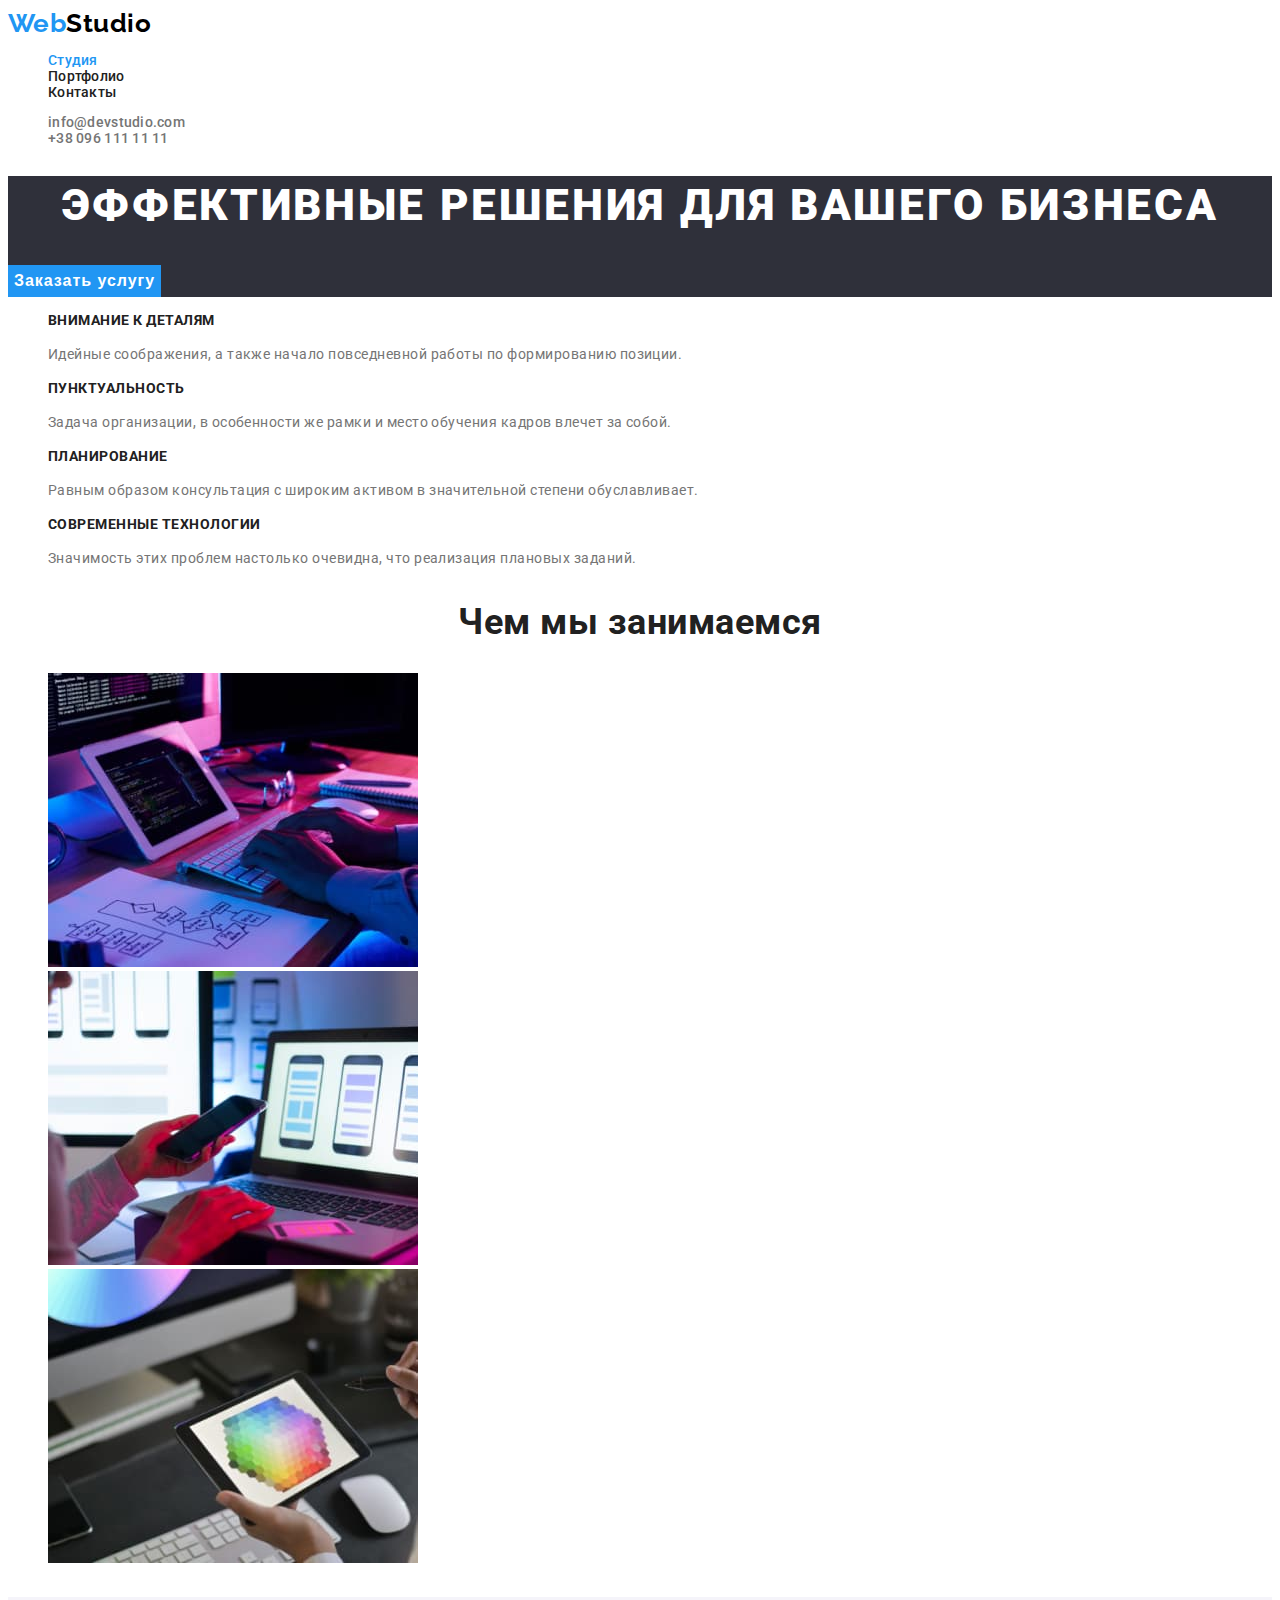
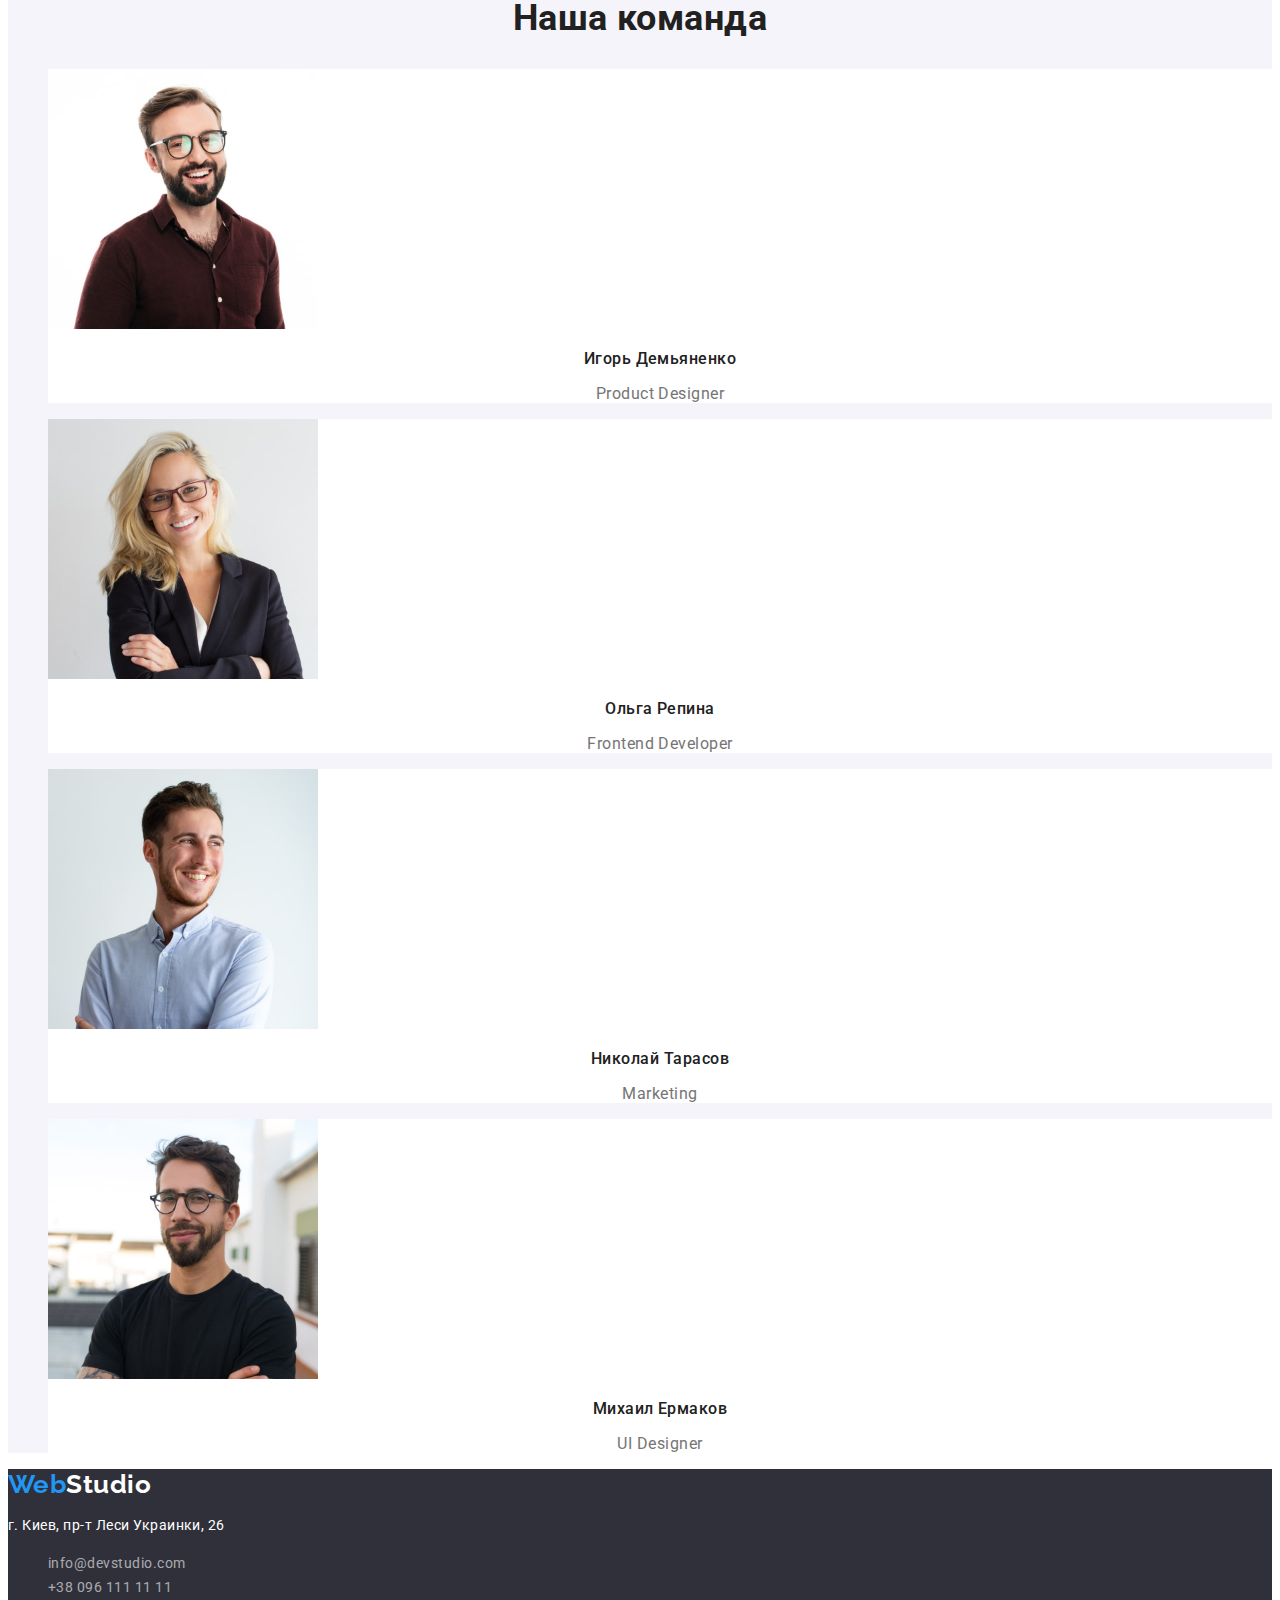
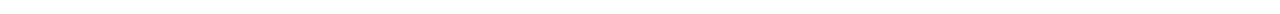
<file: index.html>
<!DOCTYPE html>
<html lang="ru">
  <head>
    <meta charset="UTF-8" />
    <meta http-equiv="X-UA-Compatible" content="IE=edge" />
    <meta name="viewport" content="width=device-width, initial-scale=1.0" />
    <title>Студия</title>
    <link rel="preconnect" href="https://fonts.googleapis.com" />
    <link rel="preconnect" href="https://fonts.gstatic.com" crossorigin />
    <link
      href="https://fonts.googleapis.com/css2?family=Raleway:wght@700&family=Roboto:wght@400;500;700;900&display=swap"
      rel="stylesheet"
    />
    <link rel="stylesheet" href="css/styles.css" />
  </head>
  <body>
    <!--Header-->
    <header>
      <nav>
        <a href="./index.html" class="logo"
          ><span class="web">Web</span>Studio</a
        >
        <ul class="list">
          <li class="current"><a href="./index.html">Студия</a></li>
          <li><a href="./portfolio.html">Портфолио</a></li>
          <li><a href="./">Контакты</a></li>
        </ul>
      </nav>
      <ul class="contacts-list">
        <li>
          <a href="mailto:info@devstudio.com" class="contacts"
            >info@devstudio.com</a
          >
        </li>
        <li>
          <a href="tel:380961111111" class="contacts">+38 096 111 11 11</a>
        </li>
      </ul>
    </header>
    <!-- Index - Main -->
    <main>
      <!--Index - Section 1 (Head)-->
      <section class="head">
        <h1 class="h1-index">эффективные решения для вашего бизнеса</h1>
        <button type="button" class="button-index">Заказать услугу</button>
      </section>
      <!--Index - Section 2 (Features)-->
      <section>
        <h2 class="h2-hide">Особенности</h2>
        <ul class="feature-list">
          <li>
            <h3 class="title">Внимание к деталям</h3>
            <p class="text">
              Идейные соображения, а также начало повседневной работы по
              формированию позиции.
            </p>
          </li>
          <li>
            <h3 class="title">Пунктуальность</h3>
            <p class="text">
              Задача организации, в особенности же рамки и место обучения кадров
              влечет за собой.
            </p>
          </li>
          <li>
            <h3 class="title">Планирование</h3>
            <p class="text">
              Равным образом консультация с широким активом в значительной
              степени обуславливает.
            </p>
          </li>
          <li>
            <h3 class="title">Современные технологии</h3>
            <p class="text">
              Значимость этих проблем настолько очевидна, что реализация
              плановых заданий.
            </p>
          </li>
        </ul>
      </section>
      <!--Index - Section 3 (Our work)-->
      <section>
        <h2 class="section-title">Чем мы занимаемся</h2>
        <ul class="work__list">
          <li>
            <img
              src="./images/box1.jpg"
              alt="Написание кода"
              width="370"
              height="294"
            />
          </li>
          <li>
            <img
              src="./images/img.jpg"
              alt="Мобильная разработка"
              width="370"
              height="294"
            />
          </li>
          <li>
            <img
              src="./images/img(1).jpg"
              alt="Дизайн"
              width="370"
              height="294"
            />
          </li>
        </ul>
      </section>
      <!--Index - Section 4 (Our team)-->
      <section class="our-team">
        <h2 class="section-title">Наша команда</h2>
        <ul class="team-list">
          <li>
            <img
              src="./images/img(2).jpg"
              alt="Игорь Демьяненко"
              width="270"
              height="260"
            />
            <h3 class="section4-h3">Игорь Демьяненко</h3>
            <p class="text">Product Designer</p>
          </li>
          <li>
            <img
              src="./images/img(3).jpg"
              alt="Ольга Репина"
              width="270"
              height="260"
            />
            <h3 class="section4-h3">Ольга Репина</h3>
            <p class="text">Frontend Developer</p>
          </li>
          <li>
            <img
              src="./images/img(4).jpg"
              alt="Николай Тарасов"
              width="270"
              height="260"
            />
            <h3 class="section4-h3">Николай Тарасов</h3>
            <p class="text">Marketing</p>
          </li>
          <li>
            <img
              src="./images/img(5).jpg"
              alt="Михаил Ермаков"
              width="270"
              height="260"
            />
            <h3 class="section4-h3">Михаил Ермаков</h3>
            <p class="text">UI Designer</p>
          </li>
        </ul>
      </section>
    </main>
    <!--Footer-->
    <footer class="footer">
      <a href="./index.html" class="logo-footer"
        ><span class="web">Web</span>Studio</a
      >
      <address class="address">
        <p>г. Киев, пр-т Леси Украинки, 26</p>
        <ul class="address__list">
          <li>
            <a href="mailto:info@devstudio.com" class="link"
              >info@devstudio.com</a
            >
          </li>
          <li><a href="tel:380961111111" class="link">+38 096 111 11 11</a></li>
        </ul>
      </address>
    </footer>
  </body>
</html>
</file>
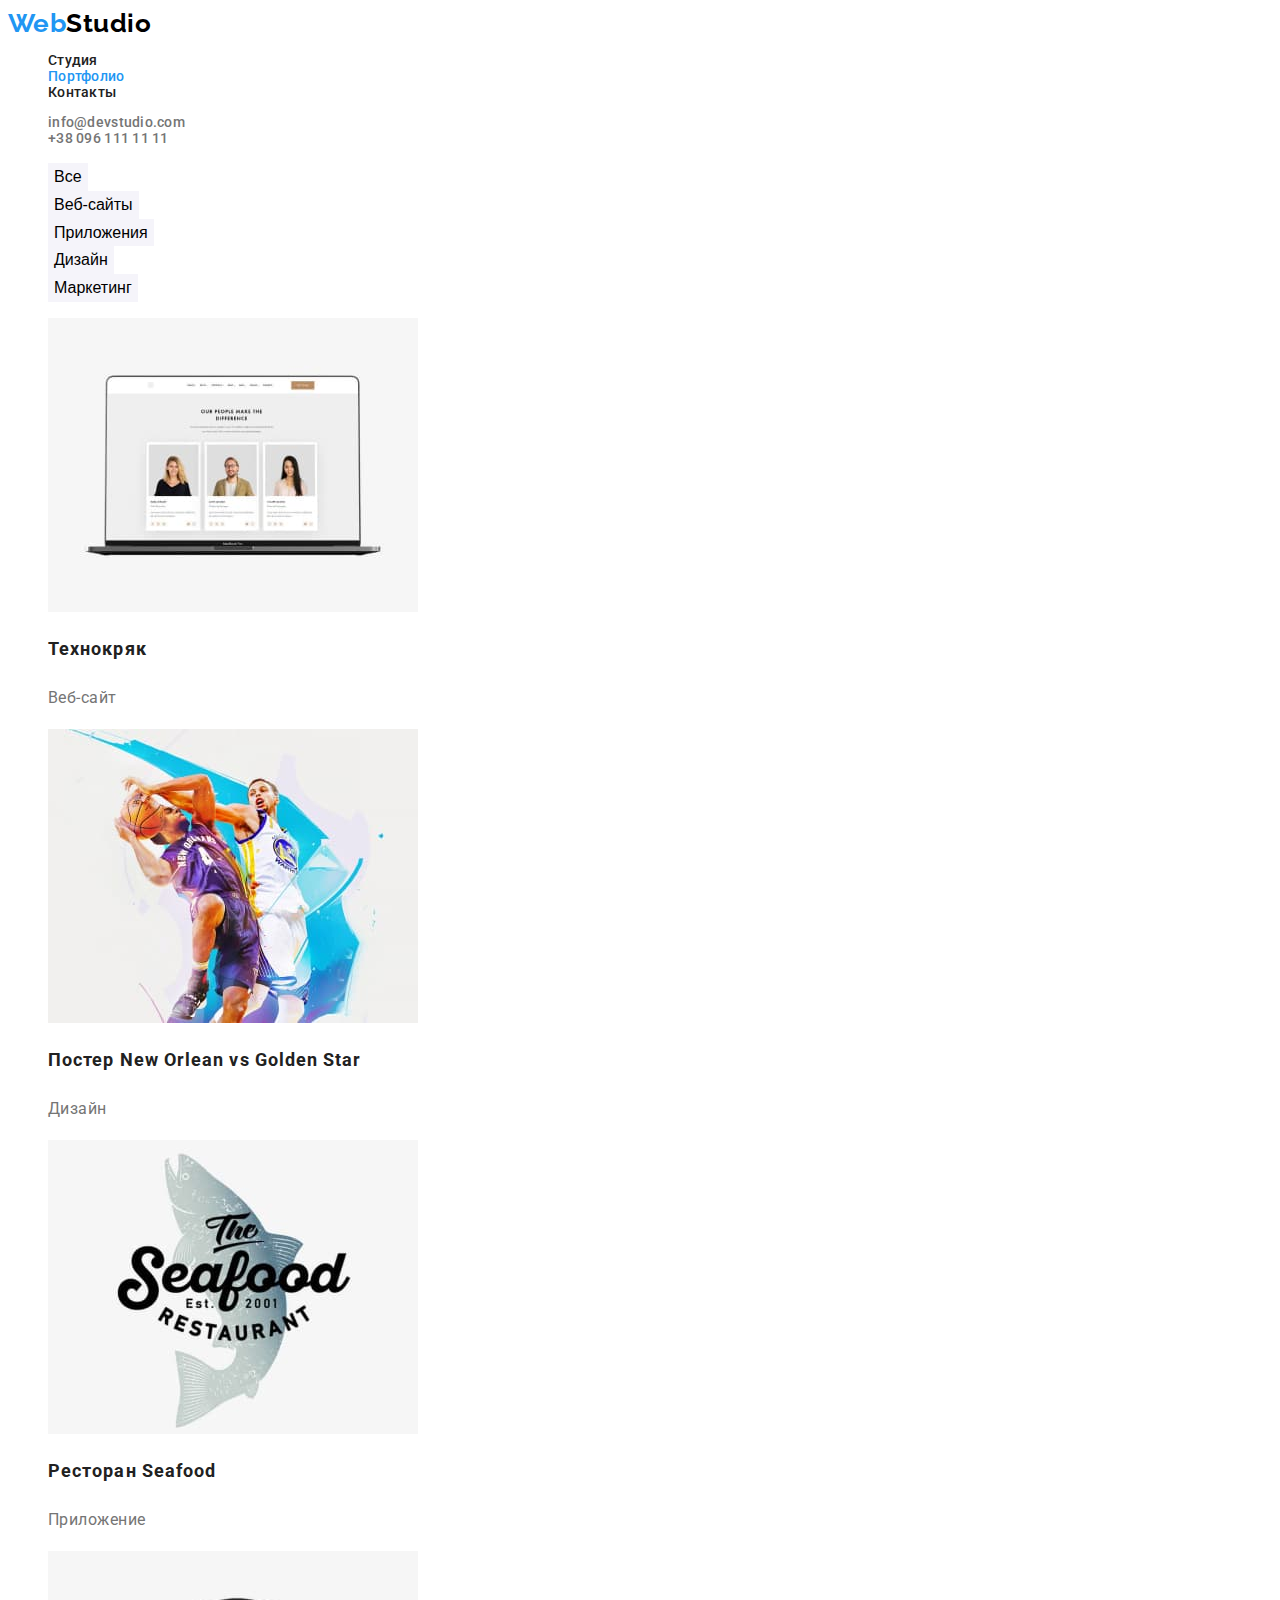
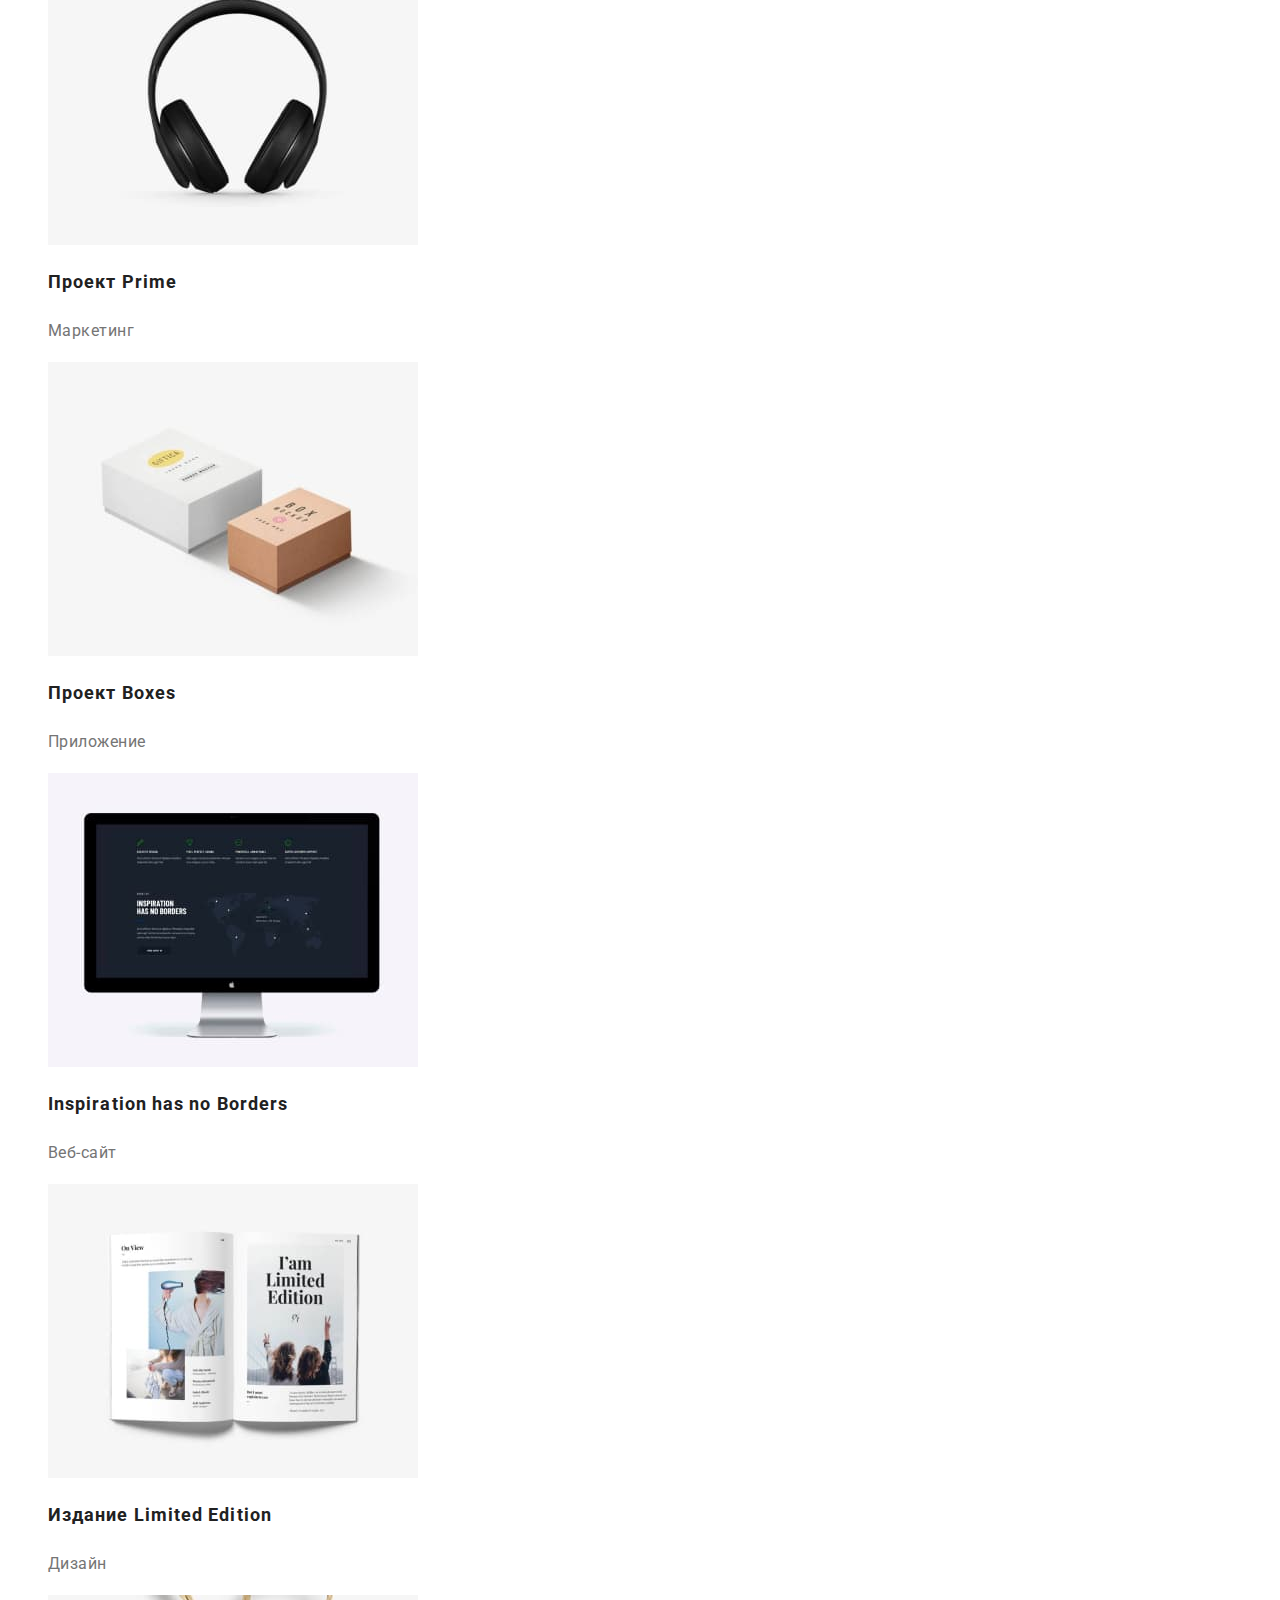
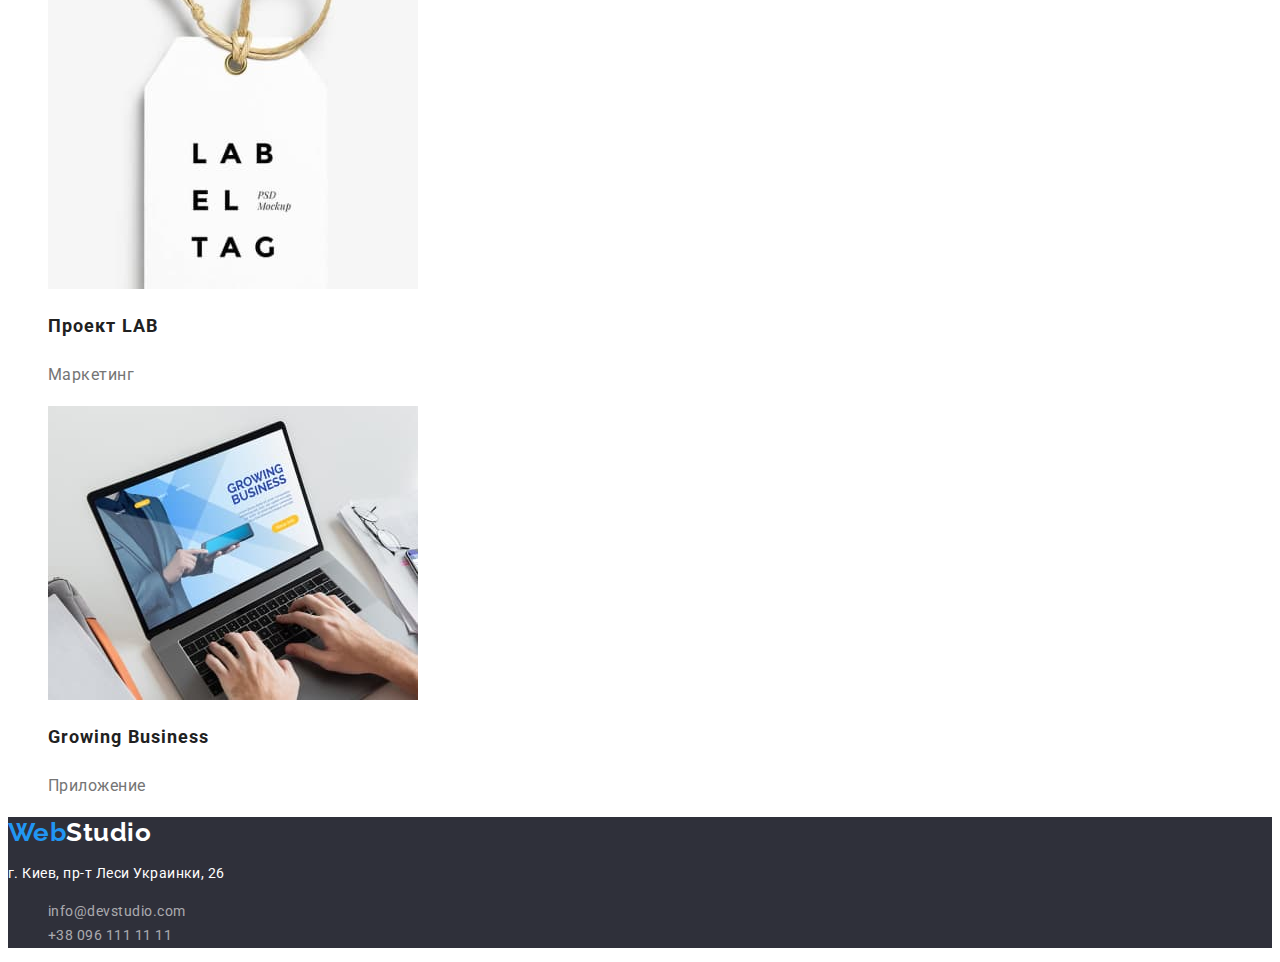
<file: portfolio.html>
<!DOCTYPE html>
<html lang="ru">
  <head>
    <meta charset="UTF-8" />
    <meta http-equiv="X-UA-Compatible" content="IE=edge" />
    <meta name="viewport" content="width=device-width, initial-scale=1.0" />
    <title>Портфолио</title>
    <link rel="preconnect" href="https://fonts.googleapis.com" />
    <link rel="preconnect" href="https://fonts.gstatic.com" crossorigin />
    <link
      href="https://fonts.googleapis.com/css2?family=Raleway:wght@700&family=Roboto:wght@400;500;700;900&display=swap"
      rel="stylesheet"
    />
    <link rel="stylesheet" href="css/styles.css" />
  </head>

  <body>
    <!--Header-->
    <header>
      <nav>
        <a href="./index.html" class="logo"
          ><span class="web">Web</span>Studio</a
        >
        <ul class="list">
          <li><a href="./index.html">Студия</a></li>
          <li class="current"><a href="./portfolio.html">Портфолио</a></li>
          <li><a href="./">Контакты</a></li>
        </ul>
      </nav>
      <ul class="contacts-list">
        <li>
          <a href="mailto:info@devstudio.com" class="contacts"
            >info@devstudio.com</a
          >
        </li>
        <li>
          <a href="tel:380961111111" class="contacts">+38 096 111 11 11</a>
        </li>
      </ul>
    </header>
    <!-- Portfolio - Main -->
    <main>
      <section>
        <h1 class="h2-hide">Проекты</h1>
        <!-- Portfolio - Categories -->
        <ul class="list-categories">
          <li><button type="button" class="button-categories">Все</button></li>
          <li>
            <button type="button" class="button-categories">Веб-сайты</button>
          </li>
          <li>
            <button type="button" class="button-categories">Приложения</button>
          </li>
          <li>
            <button type="button" class="button-categories">Дизайн</button>
          </li>
          <li>
            <button type="button" class="button-categories">Маркетинг</button>
          </li>
        </ul>
        <!-- Portfolio - Projects -->
        <ul class="list-projects">
          <li>
            <a href="">
              <img
                src="./images/portfolio/img(6).jpg"
                alt="Технокряк"
                width="370"
                height="294"
              />
              <h2 class="projects-title">Технокряк</h2>
              <p class="projects-text">Веб-сайт</p></a
            >
          </li>
          <li>
            <a href="">
              <img
                src="./images/portfolio/img(7).jpg"
                alt="Постер New Orlean vs Golden Star"
                width="370"
                height="294"
              />
              <h2 class="projects-title">Постер New Orlean vs Golden Star</h2>
              <p class="projects-text">Дизайн</p></a
            >
          </li>
          <li>
            <a href="">
              <img
                src="./images/portfolio/img(8).jpg"
                alt="Ресторан Seafood"
                width="370"
                height="294"
              />
              <h2 class="projects-title">Ресторан Seafood</h2>
              <p class="projects-text">Приложение</p></a
            >
          </li>
          <li>
            <a href="">
              <img
                src="./images/portfolio/img(9).jpg"
                alt="Проект Prime"
                width="370"
                height="294"
              />
              <h2 class="projects-title">Проект Prime</h2>
              <p class="projects-text">Маркетинг</p></a
            >
          </li>
          <li>
            <a href="">
              <img
                src="./images/portfolio/img(10).jpg"
                alt="Проект Boxes"
                width="370"
                height="294"
              />
              <h2 class="projects-title">Проект Boxes</h2>
              <p class="projects-text">Приложение</p></a
            >
          </li>
          <li>
            <a href="">
              <img
                src="./images/portfolio/img(11).jpg"
                alt="Inspiration has no Borders"
                width="370"
                height="294"
              />
              <h2 class="projects-title">Inspiration has no Borders</h2>
              <p class="projects-text">Веб-сайт</p></a
            >
          </li>
          <li>
            <a href="">
              <img
                src="./images/portfolio/img(12).jpg"
                alt="Издание Limited Edition"
                width="370"
                height="294"
              />
              <h2 class="projects-title">Издание Limited Edition</h2>
              <p class="projects-text">Дизайн</p></a
            >
          </li>
          <li>
            <a href="">
              <img
                src="./images/portfolio/img(13).jpg"
                alt="Проект LAB"
                width="370"
                height="294"
              />
              <h2 class="projects-title">Проект LAB</h2>
              <p class="projects-text">Маркетинг</p></a
            >
          </li>
          <li>
            <a href="">
              <img
                src="./images/portfolio/img(14).jpg"
                alt="Приложение"
                width="370"
                height="294"
              />
              <h2 class="projects-title">Growing Business</h2>
              <p class="projects-text">Приложение</p></a
            >
          </li>
        </ul>
      </section>
    </main>
    <!--Footer-->
    <footer class="footer">
      <a href="./index.html" class="logo-footer"
        ><span class="web">Web</span>Studio</a
      >
      <address class="address">
        <p>г. Киев, пр-т Леси Украинки, 26</p>
        <ul class="address__list">
          <li>
            <a href="mailto:info@devstudio.com" class="link"
              >info@devstudio.com</a
            >
          </li>
          <li><a href="tel:380961111111" class="link">+38 096 111 11 11</a></li>
        </ul>
      </address>
    </footer>
  </body>
</html>
</file>
<file: css/styles.css>
:root {
  --colorPrimary: #212121;
  --colorSecondary: #2196f3;
  --colorTertiary: #757575;
  --colorLogoPrimary: #000000;
  --colorHero: #ffffff;
  --colorFooterLink: rgba(255, 255, 255, 0.6);

  --bgColorPrimary: #ffffff;
  --bgColorSecondary: #2f303a;
  --bgColorTertiary: #f5f4fa;

  --btnColorPrimary: #ffffff;
  --btnBgColor: #2196f3;
  --btnBgColorHov: #188ce8;
}

body {
  font-family: 'Roboto', sans-serif;
  color: var(--colorPrimary);
  background-color: var(--bgColorPrimary);
  letter-spacing: 0.03em;
}
/* Header */
.logo {
  color: var(--colorLogoPrimary);
  text-decoration: none;
  font-family: 'Raleway', sans-serif;
  font-weight: 700;
  font-size: 26px;
  line-height: 1.19;
}
.web {
  color: var(--colorSecondary);
}
/* Navigation list */
.list,
.contacts-list {
  font-weight: 500;
  font-size: 14px;
  line-height: 1.14;
  letter-spacing: 0.02em;
}
.list a {
  color: inherit;
  text-decoration: none;
}
.list a:hover,
.list a:focus {
  color: var(--colorSecondary);
}
.current {
  color: var(--colorSecondary);
}
/* Header contacts */
.contacts {
  color: var(--colorTertiary);
  text-decoration: none;
}
.contacts:hover,
.contacts:focus {
  color: var(--colorSecondary);
}
.list,
.contacts-list {
  list-style: none;
}
/* Index - Section 1 (Head) */
.head {
  background-color: var(--bgColorSecondary);
}
.h1-index {
  color: var(--colorHero);
  font-weight: 900;
  font-size: 44px;
  line-height: 1.36;
  text-align: center;
  letter-spacing: 0.06em;
  text-transform: uppercase;
}
.button-index {
  color: var(--btnColorPrimary);
  background-color: var(--btnBgColor);
  border: none;
  font-weight: 700;
  font-size: 16px;
  line-height: 1.87;
  text-align: center;
  letter-spacing: 0.06em;
}
.button-index:hover,
.button-index:focus {
  background-color: var(--btnBgColorHov);
}
/* Index - Section 2 (Features) */
.h2-hide {
  display: none;
}
.feature-list {
  list-style: none;
}
.feature-list .text {
  color: var(--colorTertiary);
  font-size: 14px;
  line-height: 1.71;
}
.title {
  font-weight: 700;
  font-size: 14px;
  line-height: 1.14;
  text-transform: uppercase;
}
/* Index - Section 3 (Our work) */
.section-title {
  font-weight: 700;
  font-size: 36px;
  line-height: 1.17;
  text-align: center;
}
.work__list {
  list-style: none;
}
/* Index - Section 4 (Our Team) */
.our-team {
  background: var(--bgColorTertiary);
}
.team-list .text {
  color: var(--colorTertiary);
  font-size: 16px;
  line-height: 1.19;
  text-align: center;
}
.team-list {
  list-style: none;
}
.team-list li {
  background: var(--bgColorPrimary);
}
.section4-h3 {
  font-weight: 500;
  font-size: 16px;
  line-height: 1.19;
  text-align: center;
}
/* Footer */
.footer {
  color: var(--colorHero);
  background-color: var(--bgColorSecondary);
}
.logo-footer {
  color: inherit;
  text-decoration: none;
  font-family: 'Raleway';
  font-style: normal;
  font-weight: 700;
  font-size: 26px;
  line-height: 1.19;
}
.logo-footer:visited {
  color: var(--colorHero);
}
.footer .link {
  color: var(--colorFooterLink);
  text-decoration: none;
}
.footer .link:hover,
.footer .link:focus {
  color: var(--colorSecondary);
  text-decoration: none;
}
.address {
  font-style: normal;
  font-size: 14px;
  line-height: 1.71;
}
.address__list {
  list-style: none;
}
/* Portfolio - Categories */
.list-categories {
  list-style: none;
}
.button-categories {
  background-color: var(--bgColorTertiary);
  border: none;
  font-weight: 500;
  font-size: 16px;
  line-height: 1.62;
  text-align: center;
}
.button-categories:hover,
.button-categories:focus {
  color: var(--colorHero);
  background-color: var(--btnBgColor);
}
/* Portfolio - Projects */
.list-projects {
  list-style: none;
}
.projects-title {
  font-weight: 700;
  font-size: 18px;
  line-height: 2;
  letter-spacing: 0.06em;
}
.projects-text {
  font-size: 16px;
  line-height: 1.88;
  color: var(--colorTertiary);
}
.list-projects a {
  text-decoration: none;
}
.list-projects a:visited {
  color: inherit;
}
/* Buttons style */
button {
  cursor: pointer;
}
</file>
